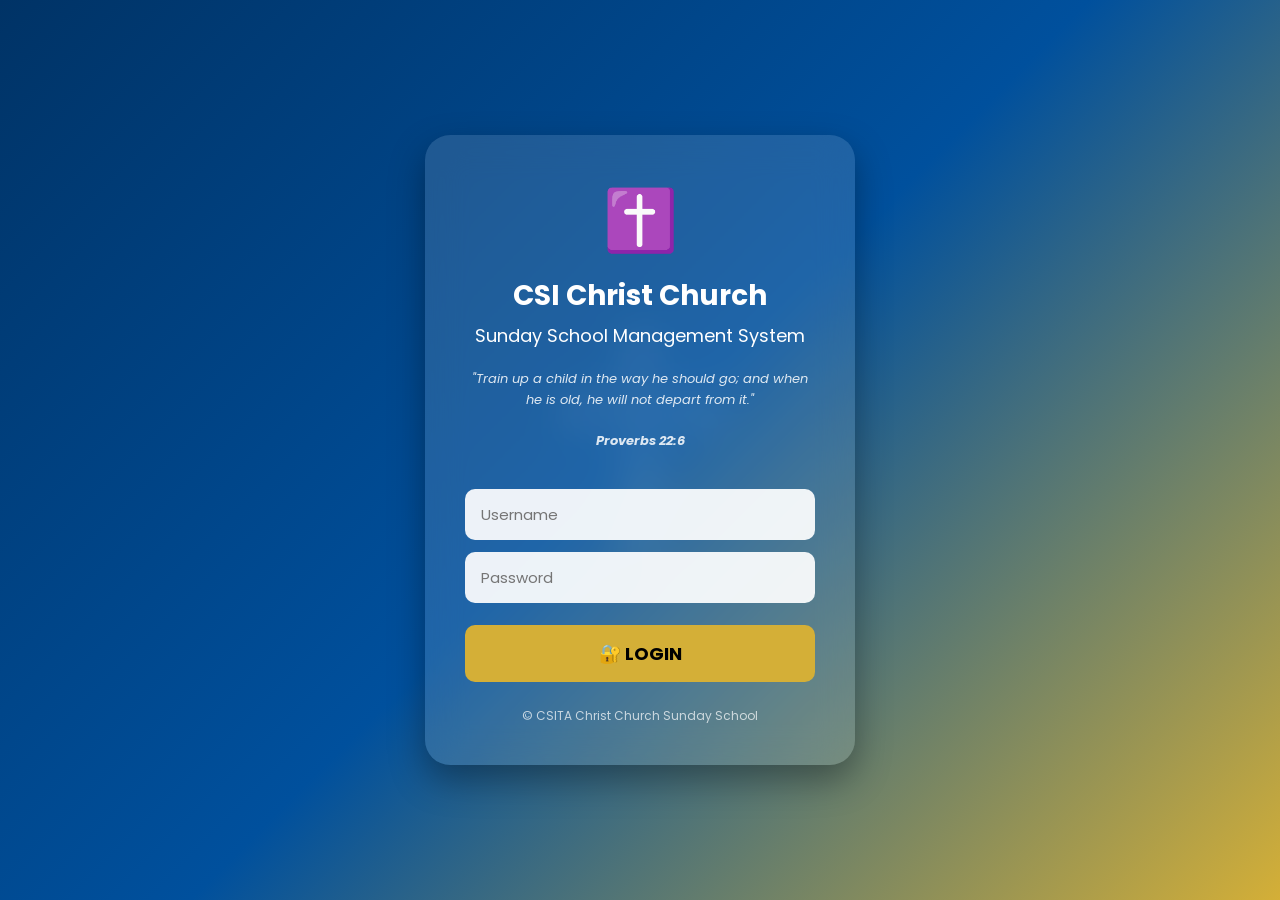
<file: login.html>
<!DOCTYPE html>
<html lang="en">
<head>
  <meta charset="UTF-8">
  <meta name="viewport" content="width=device-width, initial-scale=1.0">
  <title>CSITA Sunday School Login</title>
  <link href="https://fonts.googleapis.com/css2?family=Poppins:wght@300;400;600;700&display=swap" rel="stylesheet">
  <style>
    *{margin:0;padding:0;box-sizing:border-box;font-family:Poppins,sans-serif}
    body{height:100vh;display:flex;justify-content:center;align-items:center;
      background:linear-gradient(135deg,#003366,#00509d,#d4af37);overflow:hidden}
    body::before{content:"✝";position:absolute;font-size:320px;opacity:0.05;color:white}
    .login-box{width:430px;max-width:90vw;background:rgba(255,255,255,0.12);
      backdrop-filter:blur(18px);padding:40px;border-radius:25px;
      box-shadow:0 15px 35px rgba(0,0,0,.35);text-align:center;color:white;position:relative;z-index:10}
    .logo{font-size:60px;margin-bottom:10px}
    h1{font-size:28px;margin-bottom:5px}
    h2{font-size:18px;font-weight:400;margin-bottom:20px}
    .quote{font-size:13px;font-style:italic;margin-bottom:25px;line-height:1.6;opacity:.85}
    input{width:100%;padding:14px 16px;margin-top:12px;border:none;border-radius:10px;
      font-size:15px;outline:none;font-family:Poppins,sans-serif;background:rgba(255,255,255,0.92);color:#222}
    input:focus{box-shadow:0 0 0 3px rgba(212,175,55,0.6)}
    button{width:100%;padding:15px;margin-top:22px;border:none;border-radius:10px;
      background:#d4af37;font-size:18px;font-weight:700;cursor:pointer;transition:.3s;font-family:Poppins,sans-serif}
    button:hover{transform:scale(1.02);background:#f2c94c}
    button:disabled{opacity:.6;transform:none;cursor:not-allowed}
    .error{background:rgba(220,53,69,0.25);border:1px solid rgba(220,53,69,0.5);
      border-radius:10px;padding:10px 14px;margin-top:14px;font-size:13px;display:none}
    .footer{margin-top:25px;font-size:12px;opacity:.7}
  </style>
</head>
<body>
<div class="login-box">
  <div class="logo">✝️</div>
  <h1>CSI Christ Church</h1>
  <h2>Sunday School Management System</h2>
  <div class="quote">
    "Train up a child in the way he should go; and when he is old, he will not depart from it."
    <br><br><b>Proverbs 22:6</b>
  </div>
  <input type="text" id="username" placeholder="Username" onkeydown="if(event.key==='Enter')login()">
  <input type="password" id="password" placeholder="Password" onkeydown="if(event.key==='Enter')login()">
  <div class="error" id="error-msg"></div>
  <button id="loginBtn" onclick="login()">🔐 LOGIN</button>
  <div class="footer">© CSITA Christ Church Sunday School</div>
</div>
<script>
  // ── Google Apps Script Web App URL for user login ──────────────
  const USERS_SCRIPT_URL = "https://script.google.com/macros/s/AKfycbxoKaBDJrFs3EVi9Z3P5Pu9WcQE_sX4SiHPxyqnu3cTYWmD5Tq2SPKqCn9oN9Nj3Q1d/exec";

  // If already logged in, go straight to app
  if (sessionStorage.getItem("csita_session")) {
    window.location.href = "index.html";
  }

  async function login() {
    const username = document.getElementById("username").value.trim();
    const password = document.getElementById("password").value;
    const btn = document.getElementById("loginBtn");
    const errBox = document.getElementById("error-msg");
    errBox.style.display = "none";

    if (!username) { showError("Please enter your username."); return; }
    if (!password) { showError("Please enter your password."); return; }

    btn.disabled = true;
    btn.innerHTML = "⏳ Logging in...";

    try {
      const url = USERS_SCRIPT_URL +
        "?action=login&username=" + encodeURIComponent(username) +
        "&password=" + encodeURIComponent(password);

      // Apps Script doGet doesn't support GET with action via fetch+CORS reliably in all cases,
      // so we use a POST request instead (doPost handles "login" action).
      const res = await fetch(USERS_SCRIPT_URL, {
        method: "POST",
        headers: { "Content-Type": "application/x-www-form-urlencoded" },
        body: "action=login&username=" + encodeURIComponent(username) + "&password=" + encodeURIComponent(password)
      });
      const data = await res.json();

      if (data.success) {
        sessionStorage.setItem("csita_session", JSON.stringify({ username: data.username, role: data.role }));
        window.location.href = "index.html";
      } else {
        showError("❌ Invalid username or password.");
        btn.disabled = false;
        btn.innerHTML = "🔐 LOGIN";
      }
    } catch (err) {
      console.error(err);
      showError("❌ Could not connect. Check your internet and try again.");
      btn.disabled = false;
      btn.innerHTML = "🔐 LOGIN";
    }
  }

  function showError(msg) {
    const e = document.getElementById("error-msg");
    e.textContent = msg;
    e.style.display = "block";
  }
</script>
</body>
</html>
</file>
